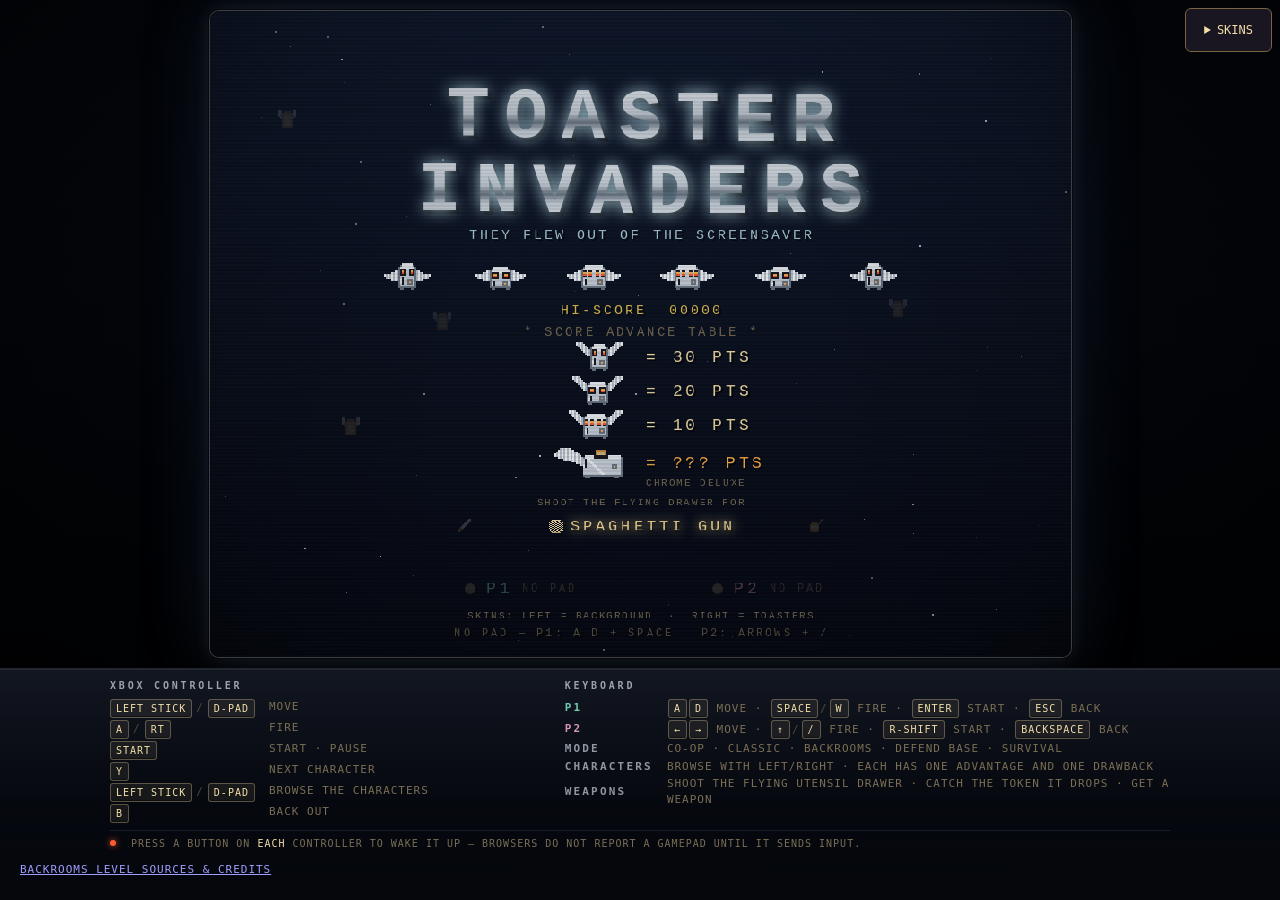
<file: index.html>
<!DOCTYPE html>
<html lang="en">
<head>
  <meta charset="utf-8">

  <!-- SPEC-TOUCH section 5. `viewport-fit=cover` lets the page paint into the
       rounded corners and under the notch — css/style.css then pushes the
       controls back out with env(safe-area-inset-*). `user-scalable=no` +
       `maximum-scale=1` stop a two-thumb game from being read as a pinch-zoom,
       and are also what removes Safari's 300ms tap delay. -->
  <meta name="viewport" content="width=device-width, initial-scale=1, viewport-fit=cover, user-scalable=no, maximum-scale=1">
  <meta name="apple-mobile-web-app-capable" content="yes">
  <meta name="apple-mobile-web-app-status-bar-style" content="black-translucent">
  <meta name="apple-mobile-web-app-title" content="Toaster Invaders">
  <meta name="theme-color" content="#0d0b10">
  <meta name="color-scheme" content="dark">
  <title>Toaster Invaders</title>
  <meta name="description" content="Space Invaders, but the invaders are winged chrome toasters. Pick your breakfast fighter — bread, jam jar, croissant, coffee mug, pepper grinder, honey dipper, cheese wedge, bacon strip or milk carton — each with its own base weapon. Two-player local on Xbox controllers or the keyboard — no downloads, no plugins.">

  <!-- Every path on this page is RELATIVE so the site also works from a GitHub
       Pages project subpath (SPEC-TOUCH section 6). One leading slash would
       break the whole deploy. -->
  <link rel="icon" href="favicon.svg" type="image/svg+xml">
  <link rel="icon" href="apple-touch-icon.png" type="image/png" sizes="180x180">
  <link rel="apple-touch-icon" href="apple-touch-icon.png">

  <link rel="stylesheet" href="css/style.css">
</head>
<body>

  <!-- The cabinet: screen on top, control panel underneath. On a touch device
       js/touch.js appends its control layer here as the last child, and
       js/main.js letterboxes the canvas into the room the columns leave. -->
  <div id="cabinet">

    <!-- Letterbox area. main.js owns the canvas's pixel size; CSS only centres it. -->
    <div id="stage">
      <canvas id="screen" width="960" height="720"></canvas>

      <noscript>
        <div id="noscript">
          <p class="noscript-title">Toaster Invaders needs JavaScript</p>
          <p>The whole game — the art, the sound, the toasters — is generated in your
             browser at run time. Turn JavaScript on for this page and reload to play.</p>
        </div>
      </noscript>
    </div>

    <!-- The help strip is desktop furniture. On touch it collapses behind the
         "?" button so it cannot push the canvas up the page (SPEC-TOUCH §5).
         Checkbox + label rather than script: index.html carries no JavaScript,
         and a CSS-only toggle cannot get out of step with the game loop.
         tabindex="-1" keeps it out of the tab order, so a keyboard player can
         never focus it and have Space toggle help instead of firing.

         It comes FIRST because everything it shows and hides — the "?" itself,
         the tip below, the strip at the bottom — is a following sibling. -->
    <input id="help-toggle" class="help-check" type="checkbox" tabindex="-1">
    <label class="help-btn" for="help-toggle" role="button"
           aria-label="Show or hide the controls help"></label>

    <!-- iOS Safari only, and only while running in a browser tab: the toolbar
         eats a third of a phone in landscape, and Add to Home Screen is the fix.
         Hidden everywhere else by css/style.css — no script decides this. -->
    <p id="a2hs">
      <span class="a2hs-key">Tip</span>
      Tap <em>Share</em> &rarr; <em>Add to Home Screen</em> to play full screen.
    </p>

    <!-- Control panel: the how-to-play strip, styled as part of the cabinet. -->
    <footer id="help">
      <div class="help-cols">

        <section class="help-col">
          <h2 class="help-title">Xbox Controller</h2>
          <ul class="map">
            <li>
              <span class="k"><kbd>Left Stick</kbd><span class="or">/</span><kbd>D-Pad</kbd></span>
              <span class="d">Move</span>
            </li>
            <li>
              <span class="k"><kbd>A</kbd><span class="or">/</span><kbd>RT</kbd></span>
              <span class="d">Fire</span>
            </li>
            <li>
              <span class="k"><kbd>Start</kbd></span>
              <span class="d">Start &middot; Pause</span>
            </li>
            <li>
              <span class="k"><kbd>Y</kbd></span>
              <span class="d">Next character</span>
            </li>
            <li>
              <span class="k"><kbd>Left Stick</kbd><span class="or">/</span><kbd>D-Pad</kbd></span>
              <span class="d">Browse the characters</span>
            </li>
            <li>
              <span class="k"><kbd>B</kbd></span>
              <span class="d">Back out</span>
            </li>
          </ul>
        </section>

        <section class="help-col">
          <h2 class="help-title">Keyboard</h2>
          <ul class="map">
            <li>
              <span class="k tag p1">P1</span>
              <span class="d">
                <kbd>A</kbd><kbd>D</kbd> move &middot;
                <kbd>Space</kbd><span class="or">/</span><kbd>W</kbd> fire &middot;
                <kbd>Enter</kbd> start &middot;
                <kbd>Esc</kbd> back
              </span>
            </li>
            <li>
              <span class="k tag p2">P2</span>
              <span class="d">
                <kbd>&#8592;</kbd><kbd>&#8594;</kbd> move &middot;
                <kbd>&#8593;</kbd><span class="or">/</span><kbd>/</kbd> fire &middot;
                <kbd>R-Shift</kbd> start &middot;
                <kbd>Backspace</kbd> back
              </span>
            </li>
            <li>
              <span class="k tag">Mode</span>
              <span class="d">Co-op &middot; Classic &middot; Backrooms &middot; Defend Base &middot; Survival</span>
            </li>
            <li>
              <span class="k tag">Characters</span>
              <span class="d">Browse with left/right &middot; each has one advantage and one drawback</span>
            </li>
            <li>
              <span class="k tag">Weapons</span>
              <span class="d">Shoot the flying utensil drawer &middot; catch the token it drops &middot; get a weapon</span>
            </li>
          </ul>
        </section>

        <!-- Touch column. display:none until js/touch.js puts its layer up, so
             the desktop cabinet is exactly the two columns it has always been. -->
        <section class="help-col help-col--touch">
          <h2 class="help-title">Touch</h2>
          <ul class="map">
            <li>
              <span class="k tag">Buttons</span>
              <span class="d">One player: arrows left, fire right &middot; two players: a cluster each edge</span>
            </li>
            <li>
              <span class="k tag">Drag</span>
              <span class="d">Slide anywhere on the screen to steer &middot; tap to fire &middot; toggle with the mode button</span>
            </li>
            <li>
              <span class="k tag p2">P2</span>
              <span class="d">Tap <kbd>P2</kbd> on the right column to join &middot; each player then owns one edge</span>
            </li>
            <li>
              <span class="k tag">Pads</span>
              <span class="d">A paired Xbox or PlayStation controller still works &middot; touch does not replace it</span>
            </li>
          </ul>
        </section>

      </div>

      <p class="wake"><span class="wake-dot" aria-hidden="true"></span>
        Press a button on <em>each</em> controller to wake it up &mdash;
        browsers do not report a gamepad until it sends input.</p>

      <!-- iOS only. Web Audio obeys the physical silent switch on iPhone and
           iPad, so a muted game is usually a muted device, not a bug. -->
      <p class="wake ios-note"><span class="wake-dot" aria-hidden="true"></span>
        No sound? iPad and iPhone route this game through the <em>silent switch</em> &mdash;
        flick Ring/Silent on, or turn Silent Mode off in Control Centre.</p>
      <p><a href="credits.html" target="_blank" rel="noopener">Backrooms level sources &amp; credits</a></p>
    </footer>

  </div>

  <script src="js/util.js"></script>
  <script src="js/audio.js"></script>
  <script src="js/input.js"></script>
  <script src="js/touch.js"></script>
  <script src="js/skins.js"></script>
  <script src="js/sprites.js"></script>
  <script src="js/entities.js"></script>
  <script src="js/weapons.js"></script>
  <script src="js/modes.js"></script>
  <script src="js/backrooms.js"></script>
  <script src="js/game.js"></script>
  <script src="js/ui.js"></script>
  <script src="js/main.js"></script>

</body>
</html>
</file>
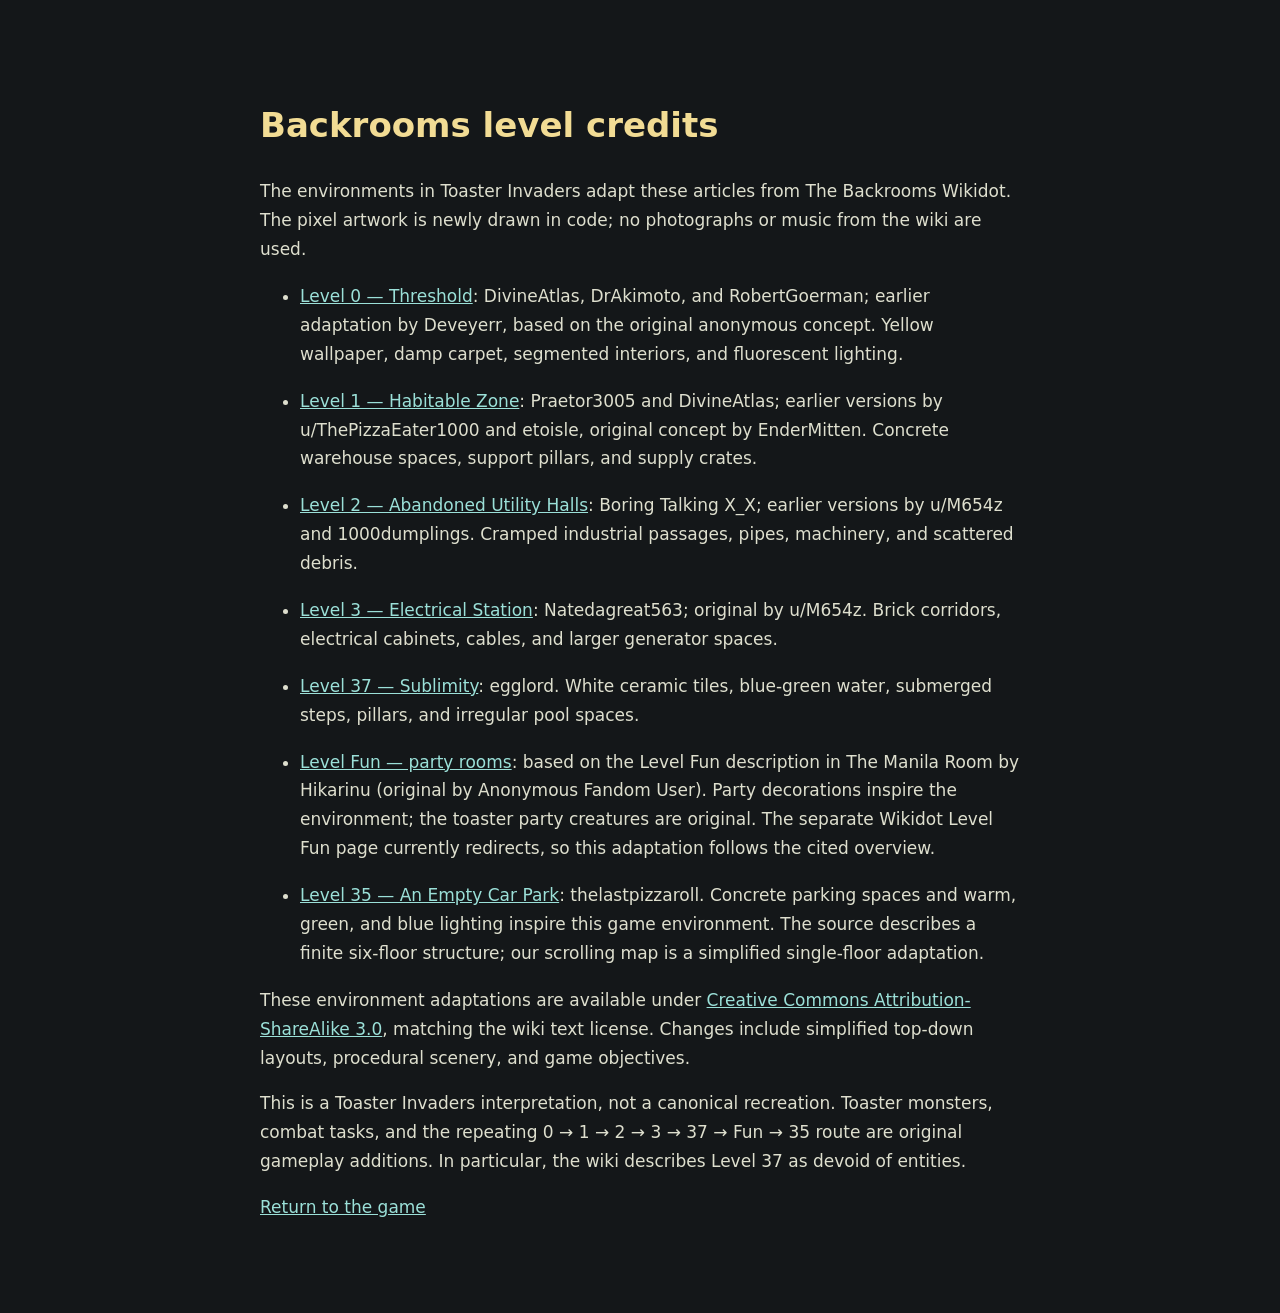
<file: credits.html>
<!doctype html>
<html lang="en"><meta charset="utf-8"><meta name="viewport" content="width=device-width,initial-scale=1">
<title>Backrooms level credits — Toaster Invaders</title>
<style>body{background:#141719;color:#dedfce;font:17px/1.7 system-ui;max-width:760px;margin:50px auto;padding:24px}a{color:#9be0d8}h1{color:#f2dc94}li{margin:18px 0}</style>
<h1>Backrooms level credits</h1>
<p>The environments in Toaster Invaders adapt these articles from The Backrooms Wikidot. The pixel artwork is newly drawn in code; no photographs or music from the wiki are used.</p>
<ul>
<li><a href="https://backrooms-wiki.wikidot.com/level-0">Level 0 — Threshold</a>: DivineAtlas, DrAkimoto, and RobertGoerman; earlier adaptation by Deveyerr, based on the original anonymous concept. Yellow wallpaper, damp carpet, segmented interiors, and fluorescent lighting.</li>
<li><a href="https://backrooms-wiki.wikidot.com/level-1">Level 1 — Habitable Zone</a>: Praetor3005 and DivineAtlas; earlier versions by u/ThePizzaEater1000 and etoisle, original concept by EnderMitten. Concrete warehouse spaces, support pillars, and supply crates.</li>
<li><a href="https://backrooms-wiki.wikidot.com/level-2">Level 2 — Abandoned Utility Halls</a>: Boring Talking X_X; earlier versions by u/M654z and 1000dumplings. Cramped industrial passages, pipes, machinery, and scattered debris.</li>
<li><a href="https://backrooms-wiki.wikidot.com/level-3">Level 3 — Electrical Station</a>: Natedagreat563; original by u/M654z. Brick corridors, electrical cabinets, cables, and larger generator spaces.</li>
<li><a href="https://backrooms-wiki.wikidot.com/level-37">Level 37 — Sublimity</a>: egglord. White ceramic tiles, blue-green water, submerged steps, pillars, and irregular pool spaces.</li>
<li><a href="https://backrooms-wiki.wikidot.com/manila-room">Level Fun — party rooms</a>: based on the Level Fun description in The Manila Room by Hikarinu (original by Anonymous Fandom User). Party decorations inspire the environment; the toaster party creatures are original. The separate Wikidot Level Fun page currently redirects, so this adaptation follows the cited overview.</li>
<li><a href="https://backrooms-wiki.wikidot.com/level-35">Level 35 — An Empty Car Park</a>: thelastpizzaroll. Concrete parking spaces and warm, green, and blue lighting inspire this game environment. The source describes a finite six-floor structure; our scrolling map is a simplified single-floor adaptation.</li>
</ul>
<p>These environment adaptations are available under <a href="https://creativecommons.org/licenses/by-sa/3.0/">Creative Commons Attribution-ShareAlike 3.0</a>, matching the wiki text license. Changes include simplified top-down layouts, procedural scenery, and game objectives.</p>
<p>This is a Toaster Invaders interpretation, not a canonical recreation. Toaster monsters, combat tasks, and the repeating 0 → 1 → 2 → 3 → 37 → Fun → 35 route are original gameplay additions. In particular, the wiki describes Level 37 as devoid of entities.</p>
<p><a href="index.html">Return to the game</a></p></html>
</file>
<file: css/style.css>
/* ===========================================================================
 * TOASTER INVADERS — css/style.css
 *
 * The cabinet the game sits in. Everything inside the canvas is drawn by
 * JavaScript; this file only supplies the night sky behind it, the letterbox,
 * the screen bezel, and the control-panel help strip underneath.
 *
 * IMPORTANT: js/main.js sets canvas.style.width / canvas.style.height every
 * resize to letterbox the 960x720 logical screen. Nothing here may set a
 * width or height on #screen — only max-width, so a very narrow window cannot
 * push the page sideways.
 *
 * No @import, no external fonts, no CDN. Colours mirror T.C.PAL in js/util.js.
 * ========================================================================= */

/* ---------------------------------------------------------------------------
 * Palette echo — kept in sync with T.C.PAL so the cabinet and the game agree.
 * ------------------------------------------------------------------------ */
:root {
  --sky:        #101a2e;   /* PAL.sky        night-sky blue, gradient top    */
  --sky-mid:    #0a1120;   /* interpolated midpoint, keeps the fade smooth   */
  --sky-deep:   #05070d;   /* page floor, a touch darker than PAL.skyDeep    */
  --chrome:     #c9d2dc;   /* PAL.chrome     bezel                           */
  --ui:         #f3dfa8;   /* PAL.ui         key names, headings             */
  --ui-dim:     #7b6f55;   /* PAL.uiDim      body copy on the help strip     */
  --p1:         #7ee0c0;   /* PAL.p1                                         */
  --p2:         #f0a3c8;   /* PAL.p2                                         */
  --coil:       #ff5b2e;   /* PAL.coil       the "awake" indicator dot       */

  --mono: ui-monospace, SFMono-Regular, "SF Mono", Menlo, Consolas,
          "DejaVu Sans Mono", "Liberation Mono", monospace;

  --bezel-radius: 10px;

  /* -------------------------------------------------------------------------
   * TOUCH METRICS (SPEC-TOUCH section 2). Declared here so every number that
   * tunes the thumb pad is in one place, mirroring T.C.TOUCH_* in js/util.js:
   *   TOUCH_MIN_TARGET 56   TOUCH_FIRE_SIZE 88
   *   TOUCH_COL_MIN 96      TOUCH_COL_MAX 190     TOUCH_COL_VW 15
   * None of it is reachable on a machine that never sees a touch — every rule
   * below is scoped to the layer js/touch.js only shows on a touch device.
   * ---------------------------------------------------------------------- */
  --ti-target: 56px;      /* smallest interactive target, any control      */
  --ti-fire:   88px;      /* FIRE is bigger: pressed most, under pressure  */
  --ti-meta:   56px;      /* START / BACK / mode strip                     */
  --ti-gap:    10px;      /* between the big controls                      */
  --ti-mgap:    8px;      /* between the small ones                        */
  --ti-cpad:    8px;      /* column inner padding                          */

  /* The reserved column, exactly the spec's clamp. The floor under it is the
     width two 56px targets and their gap physically need: on an iPad the clamp
     always wins (15vw of 1024 is 154px), and it only bites on a phone held
     landscape, where honouring the clamp literally would mean 38px arrows.
     js/main.js reserves the MEASURED column width, so widening the floor moves
     the canvas over — the controls can never end up on the play field. */
  --ti-col-floor: calc(2 * var(--ti-target) + var(--ti-gap) + 2 * var(--ti-cpad));
  --ti-col-w: max(clamp(96px, 15vw, 190px), var(--ti-col-floor));

  /* Nothing may sit under the home indicator or a rounded corner. The insets
     are added to the column WIDTH rather than only to its padding, so the room
     main.js reserves already contains them. */
  --ti-safe-t: env(safe-area-inset-top, 0px);
  --ti-safe-r: env(safe-area-inset-right, 0px);
  --ti-safe-b: env(safe-area-inset-bottom, 0px);
  --ti-safe-l: env(safe-area-inset-left, 0px);
  --ti-col-l: calc(var(--ti-col-w) + var(--ti-safe-l));
  --ti-col-r: calc(var(--ti-col-w) + var(--ti-safe-r));

  /* The height the control columns actually get: they are stretched top-to-
     bottom over #cabinet, which is 100% of a body sized in dvh. Upgraded to
     100dvh by the @supports block under this rule. */
  --ti-vh: 100vh;

  /* The two control heights, named here rather than inline on the buttons,
     because the lift budget below has to add up the SAME numbers the buttons
     actually render at. Values unchanged — these are the clamps that were
     written on .ti-touch__btn--fire and .ti-touch__dpad .ti-touch__btn. */
  --ti-fire-h: clamp(var(--ti-fire), 17vh, 124px);
  --ti-dpad-h: clamp(var(--ti-target), 11vh, 84px);

  /* -------------------------------------------------------------------------
   * LIFTING THE CLUSTER OFF THE CORNER  (SPEC-TOUCHUI section 7)
   *
   * Reported from real iPad play: the on-screen buttons sit slightly too low.
   * The reference is the iOS version of Minecraft, whose controls are INSET
   * FROM THE CORNER rather than flush into it — the cluster floats a clear
   * margin above the bottom of the screen and a similar margin in from the
   * side, so a thumb rests on it without curling into the very corner of the
   * device or riding the home indicator.
   *
   * THE NUMBERS ARE NOT WRITTEN HERE. They are T.C.TOUCH_COL_LIFT_PCT /
   * _MIN / _MAX and T.C.TOUCH_COL_INSET_PCT in js/util.js, and js/touch.js
   * hands them down as custom properties — on document.documentElement or on
   * the layer root, either works (see THE LIFT, RESOLVED A SECOND TIME ON THE
   * LAYER ROOT). CSS cannot read T.C, and a second copy of a tunable in a
   * stylesheet is a number that goes stale silently, so this file consumes
   * them and owns none of them:
   *
   *   --ti-lift-pct    T.C.TOUCH_COL_LIFT_PCT    unitless fraction of height
   *   --ti-inset-pct   T.C.TOUCH_COL_INSET_PCT   unitless fraction of width
   *   --ti-lift-min    T.C.TOUCH_COL_LIFT_MIN    px length, the clamp floor
   *   --ti-lift-max    T.C.TOUCH_COL_LIFT_MAX    px length, the clamp ceiling
   *   --ti-lift        optional px length — a measured override that can only
   *   --ti-inset       ever SHRINK the lift (see the min() below)
   *
   * Every one of them has a fallback of 0 here, so a page where js/touch.js
   * has not set them (it has not run, or it is an older copy) lays out exactly
   * as it did before this block existed: bottom-anchored on the safe-area
   * inset alone. There is no half-configured state — if any of the fraction,
   * the floor or the ceiling is missing the request resolves to 0px.
   *
   * The lift is ON TOP OF env(safe-area-inset-bottom), never instead of it:
   * the inset is the thing keeping a control off the home indicator, and
   * spending it as the lift would put a control straight back on one.
   * ---------------------------------------------------------------------- */

  /* What the constants ASK for, recomputed live by the engine on every resize
     and rotation, so it cannot go stale between one JS layout pass and the
     next. `--ti-vh` is 100dvh wherever that exists (see below): Safari's
     sliding toolbar makes 100vh taller than what you can actually see, and a
     lift measured against a viewport the player cannot see is not a lift. */
  --ti-lift-req: clamp(var(--ti-lift-min, 0px),
                       var(--ti-lift-pct, 0) * var(--ti-vh),
                       var(--ti-lift-max, 0px));

  /* The horizontal twin, spent out of the WIDTH because that is the axis it
     insets along, and clamped with the same floor and ceiling. */
  --ti-inset-req: clamp(var(--ti-lift-min, 0px),
                        var(--ti-inset-pct, 0) * 100vw,
                        var(--ti-lift-max, 0px));

  /* WHAT THE COLUMN CAN ACTUALLY SPARE — the half of section 7 that says a
     lift may NEVER push a control off-screen, expressed so the stylesheet
     degrades on its own instead of trusting a fixed value to fit.
     --ti-col-need is the height the TALLEST arrangement of a column needs:
     the P1/P2 tag, the small strip at its worst (three rows: START + BACK,
     then MODE, then CO-OP/CLASSIC on the select screen), the cluster, the
     three gaps between them, and the column's own padding and safe insets.

     Deliberately ONE constant budget rather than a per-screen one: the strip
     grows and shrinks as the game moves between the title, the select screen
     and a wave, and a lift that tracked it would slide the cluster under the
     player's thumb every time they started a game. The worst case is the only
     case that keeps the cluster still. */
  --ti-meta-rows: 3;      /* START+BACK | MODE | CO-OP — see js/touch.js       */
  --ti-tag-h: 16px;       /* the duo "P1"/"P2" line; an over-estimate on       */
                          /* purpose — erring high only shrinks the lift early */

  --ti-col-need: calc(var(--ti-cpad) + var(--ti-safe-t)
                    + var(--ti-tag-h) + var(--ti-gap)
                    + var(--ti-meta-rows) * var(--ti-meta)
                    + (var(--ti-meta-rows) - 1) * var(--ti-mgap)
                    + var(--ti-gap)
                    + var(--ti-fire-h) + var(--ti-gap) + var(--ti-dpad-h)
                    + var(--ti-cpad) + var(--ti-safe-b));

  --ti-col-room: max(0px, var(--ti-vh) - var(--ti-col-need));

  /* Sideways there is a closed form. --ti-col-w is already
     max(clamp(96px, 15vw, 190px), --ti-col-floor), and --ti-col-floor is
     exactly the width two 56px arrows, their gap and the column padding
     physically need — so whatever the column holds ABOVE that floor is the
     entire allowance an inset may spend, and it is never negative. */
  --ti-row-room: max(0px, var(--ti-col-w) - var(--ti-col-floor));

  /* The resolved values. min() is the shrink path: as the room runs out the
     lift follows it down THROUGH --ti-lift-min and to zero, continuously,
     rather than falling off a cliff — section 7's "shrink toward the minimum,
     and to zero if it comes to that, before any control is clipped".

     THE REQUEST IS IN THE min() AS WELL AS THE OVERRIDE, and that is the whole
     point of the override. js/touch.js documents --ti-lift as a ONE-WAY
     RATCHET ("the stylesheet still takes min() of the override and its own
     fit, so this can only ever SHRINK the lift", and liftMetrics() reports it
     as "the CEILING on what is applied"). It computes the number it publishes
     from window.innerHeight, which in Safari INCLUDES the strip behind the
     sliding toolbar and is therefore taller than the 100dvh this file resolves
     --ti-lift-req against. Without --ti-lift-req in the min(), a shrink pass
     triggered by a HORIZONTAL overflow republishes its unchanged VERTICAL
     figure — which is bigger than the fit it replaces — and the cluster jumps
     UP on the very pass that was supposed to lower it. Measured in Chrome
     before this line existed: request 58.38px, override 61.6px, applied
     61.6px. Taking the smaller of {override, request, room} is the ratchet the
     other file promises: an override below the request still applies in full,
     and one above it is simply ignored. */
  --ti-lift-fit:  min(var(--ti-lift,  var(--ti-lift-req)),
                      var(--ti-lift-req),  var(--ti-col-room));
  --ti-inset-fit: min(var(--ti-inset, var(--ti-inset-req)),
                      var(--ti-inset-req), var(--ti-row-room));
}

/* 100dvh where it exists, 100vh everywhere else. Written as an @supports test
   rather than as two --ti-vh declarations because a custom property stores an
   unparsed token stream: an engine with no `dvh` would happily KEEP the second
   declaration and only fail later, when the value is substituted — and a
   failure there takes the whole padding declaration down to its initial value,
   which would drop the column's safe-area inset with it. */
@supports (height: 100dvh) {
  :root {
    --ti-vh: 100dvh;
  }
}

/* ---------------------------------------------------------------------------
 * MAKING THE RESOLVED LIFT READABLE FROM JavaScript
 *
 * An UNREGISTERED custom property computes to a token stream, not to a value:
 * `getComputedStyle(el).getPropertyValue('--ti-lift-fit')` on the block above
 * hands back the literal text `min(clamp(24px, 0.07 * 100dvh, 72px), ...)`,
 * never `56.7px`. That is measured, not assumed — and it is a trap, because
 * js/touch.js publishes T.Touch.liftMetrics() (SPEC-TOUCHUI §7) and a harness
 * has to assert the applied lift at every supported size. Parsing that string,
 * or worse `parseFloat`-ing it into 24, is a silent wrong answer.
 *
 * Registering the five DERIVED lengths as `<length>` makes the engine compute
 * them: the same declarations now report as absolute px, so liftMetrics() and
 * any assertion can just read them. Layout is unaffected — a resolved length
 * substitutes into the paddings below exactly as the token stream did (this
 * was verified by measuring every control at every supported size before and
 * after registering). An engine too old for @property ignores the rules and
 * keeps today's behaviour, so nothing here is load-bearing.
 *
 * ONLY THE OUTPUTS ARE REGISTERED, AND THAT IS DELIBERATE. The four INPUTS
 * js/touch.js publishes (--ti-lift-pct, --ti-inset-pct, --ti-lift-min,
 * --ti-lift-max) and the two optional overrides (--ti-lift, --ti-inset) MUST
 * stay unregistered: the whole degrade-to-zero contract is built on var()
 * fallbacks, and a registered property is never "unset" — it always carries
 * its initial-value. Registering --ti-lift would make
 * `var(--ti-lift, var(--ti-lift-req))` resolve to the 0px initial value and
 * silently pin the lift at zero on every device. Do not add them here.
 * ------------------------------------------------------------------------ */
@property --ti-lift-fit {
  syntax: "<length>";
  inherits: true;
  initial-value: 0px;
}

@property --ti-inset-fit {
  syntax: "<length>";
  inherits: true;
  initial-value: 0px;
}

@property --ti-col-need {
  syntax: "<length>";
  inherits: true;
  initial-value: 0px;
}

@property --ti-col-room {
  syntax: "<length>";
  inherits: true;
  initial-value: 0px;
}

@property --ti-row-room {
  syntax: "<length>";
  inherits: true;
  initial-value: 0px;
}

*,
*::before,
*::after {
  box-sizing: border-box;
}

/* ---------------------------------------------------------------------------
 * Page — After Dark night sky, no margin, no scrollbars in either axis.
 * ------------------------------------------------------------------------ */
html,
body {
  /* 100% of the initial containing block IS 100vh on a desktop browser, so the
     first line is the historical value unchanged. The second is for Safari,
     where the sliding toolbar makes 100vh taller than what you can actually
     see: `dvh` tracks the visible viewport, so the control columns stay above
     the toolbar instead of hiding behind it. Engines without `dvh` drop the
     declaration and keep the fallback. (For these two elements 100% and 100vh
     are the same number — html resolves against the initial containing block —
     so the 100vh line documents the intent without changing a desktop pixel.) */
  height: 100%;
  height: 100vh;
  height: 100dvh;
  margin: 0;
  padding: 0;
  overflow: hidden;
  overscroll-behavior: none;
}

body {
  background-color: var(--sky-deep);
  /* A soft glow overhead fading to almost-black at the floor: one radial pass
     for the "moonlight" and one linear pass for the overall night gradient. */
  background-image:
    radial-gradient(ellipse 130% 70% at 50% -10%,
                    rgba(16, 26, 46, 0.95) 0%,
                    rgba(16, 26, 46, 0.35) 45%,
                    rgba(5, 7, 13, 0) 78%),
    linear-gradient(180deg,
                    var(--sky) 0%,
                    var(--sky-mid) 46%,
                    var(--sky-deep) 100%);
  background-repeat: no-repeat;
  background-attachment: fixed;

  color: var(--ui-dim);
  font-family: var(--mono);
  -webkit-text-size-adjust: 100%;
  -webkit-font-smoothing: antialiased;
}

/* The cabinet stacks: screen fills what is left, control panel sits beneath. */
#cabinet {
  display: flex;
  flex-direction: column;
  height: 100%;
  width: 100%;

  /* THE GAME ROOT (SPEC-TOUCH section 5). js/touch.js appends its control layer
     here as the last child and js/main.js tests gestures against this element,
     so the containing block for the overlay has to be the cabinet itself.
     `position: relative` changes nothing on a desktop — nothing inside the
     cabinet was positioned against the viewport — and `touch-action: none` is
     inert for a mouse. On an iPad it is what stops a thumb that slides off a
     button from rubber-banding the page, and what kills the double-tap zoom. */
  position: relative;
  touch-action: none;
  -webkit-tap-highlight-color: transparent;
}

/* ---------------------------------------------------------------------------
 * Stage — centres the canvas on both axes and letterboxes it on black.
 * A vignette rather than flat #000 so the night sky still glows behind the
 * screen at the very edges of the window.
 * ------------------------------------------------------------------------ */
#stage {
  position: relative;
  flex: 1 1 auto;
  min-height: 0;          /* lets the flex child actually shrink */
  display: flex;
  align-items: center;
  justify-content: center;
  overflow: hidden;
  padding: 10px;
  background:
    radial-gradient(ellipse 85% 85% at 50% 46%,
                    rgba(0, 0, 0, 0.45) 0%,
                    rgba(0, 0, 0, 0.80) 55%,
                    rgba(0, 0, 0, 0.94) 100%);
}

/* ---------------------------------------------------------------------------
 * The screen itself. Sized in JS — only max-width is ours.
 * ------------------------------------------------------------------------ */
#screen {
  display: block;
  box-sizing: content-box;   /* JS-set width/height must be exact drawing px */

  /* js/main.js owns the real size: every resize it collapses this box, measures
     #stage, and writes style.width / style.height back. max-width is only a
     guard for the case where that never runs — JavaScript off, or a boot crash
     before layout() — so an unsized 960px canvas cannot push the page sideways.
     There is deliberately NO max-height to match it: a percentage max-height
     resolved against a flex-sized parent is a no-op (verified in Chrome), and
     in an engine where it did bind it would clamp one axis only and squash the
     picture off 4:3, which is exactly what SPEC section 2 forbids. */
  max-width: 100%;

  background: #000;
  border: 1px solid rgba(201, 210, 220, 0.30);
  border-radius: var(--bezel-radius);

  /* Chrome-coloured rim, a warm bounce from the toasters, and a wide cool
     halo so the screen reads as lit rather than pasted on. */
  box-shadow:
    0 0 0 1px rgba(5, 7, 13, 0.9),
    0 0 18px rgba(201, 210, 220, 0.10),
    0 0 70px rgba(64, 110, 170, 0.20),
    0 14px 60px rgba(0, 0, 0, 0.75);

  /* Crisp pixels at every zoom level, across engines. Order matters: the last
     value an engine understands is the one that wins, and SPEC section 2 asks
     for `pixelated` — the only value defined as nearest-neighbour. The legacy
     spellings above it are fallbacks for engines that lack it (in Blink
     `crisp-edges` is an alias of -webkit-optimize-contrast, which is a SMOOTHING
     filter, so leaving it last would quietly blur the whole pixel grid). */
  image-rendering: -webkit-optimize-contrast;
  image-rendering: -moz-crisp-edges;
  image-rendering: crisp-edges;
  image-rendering: pixelated;

  /* Stop the browser treating the play area like a document. */
  touch-action: none;
  -webkit-user-select: none;
  user-select: none;
  -webkit-tap-highlight-color: transparent;
}

/* ---------------------------------------------------------------------------
 * No-JavaScript panel — sits in the middle of the dark stage.
 * ------------------------------------------------------------------------ */
#noscript {
  position: absolute;
  top: 50%;
  left: 50%;
  transform: translate(-50%, -50%);
  max-width: 34em;
  padding: 20px 24px;
  border: 1px solid rgba(201, 210, 220, 0.28);
  border-radius: var(--bezel-radius);
  background: rgba(5, 7, 13, 0.92);
  color: var(--ui-dim);
  font-size: 13px;
  line-height: 1.6;
  text-align: center;
}

#noscript .noscript-title {
  margin: 0 0 10px;
  color: var(--ui);
  font-size: 14px;
  letter-spacing: 0.16em;
  text-transform: uppercase;
}

#noscript p {
  margin: 0;
}

/* ---------------------------------------------------------------------------
 * Control panel — the how-to-play strip. Reads as brushed metal under the
 * screen, not as a paragraph of web copy.
 * ------------------------------------------------------------------------ */
#help {
  flex: 0 0 auto;

  /* The screen outranks the control panel. #help does not shrink, so on a short
     or narrow window an unbounded strip would eat the whole cabinet and leave
     #stage at ~0px, where main.js falls back to the window size and the canvas
     is clipped away entirely by the stage's overflow:hidden. Capping it hands
     that height back to the screen; the strip is help text and can be cut. */
  max-height: 45vh;
  overflow: hidden;

  padding: 10px 20px 11px;
  border-top: 1px solid rgba(201, 210, 220, 0.14);
  background:
    linear-gradient(180deg,
                    rgba(201, 210, 220, 0.055) 0%,
                    rgba(5, 7, 13, 0.55) 60%,
                    rgba(5, 7, 13, 0.85) 100%);
  box-shadow: inset 0 1px 0 rgba(238, 243, 248, 0.08);
  font-size: 11px;
  line-height: 1.45;
  letter-spacing: 0.09em;
  text-transform: uppercase;
  -webkit-user-select: none;
  user-select: none;
}

/* The keyboard column carries longer rows, so it gets the wider share. */
.help-cols {
  display: grid;
  grid-template-columns: minmax(0, 0.82fr) minmax(0, 1.18fr);
  gap: 6px 34px;
  max-width: 1060px;
  margin: 0 auto;
}

.help-col {
  min-width: 0;
}

.help-title {
  margin: 0 0 5px;
  color: var(--chrome);
  font-size: 10px;
  font-weight: 700;
  letter-spacing: 0.28em;
  opacity: 0.75;
}

/* Two aligned columns per section: the keys, then what they do. `display:
   contents` on the <li> lets every row share one grid so the gutters line up. */
.map {
  display: grid;
  grid-template-columns: max-content minmax(0, 1fr);
  gap: 2px 14px;
  margin: 0;
  padding: 0;
  list-style: none;
}

.map li {
  display: contents;
}

.map .k {
  display: flex;
  align-items: center;
  flex-wrap: wrap;
  gap: 3px;
  white-space: nowrap;
}

.map .d {
  color: var(--ui-dim);
  min-width: 0;
}

/* Key caps -------------------------------------------------------------- */
kbd {
  display: inline-block;
  padding: 1px 5px;
  border: 1px solid rgba(243, 223, 168, 0.30);
  border-radius: 3px;
  background: rgba(243, 223, 168, 0.07);
  box-shadow: inset 0 -1px 0 rgba(0, 0, 0, 0.45);
  color: var(--ui);
  font-family: inherit;
  font-size: 10px;
  letter-spacing: 0.10em;
  line-height: 1.5;
  white-space: nowrap;
}

.map .d kbd {
  margin: 0 1px;
}

.or {
  color: var(--ui-dim);
  opacity: 0.6;
  padding: 0 1px;
}

/* Player tags in the keyboard column ------------------------------------ */
.tag {
  color: var(--chrome);
  font-weight: 700;
  letter-spacing: 0.20em;
  opacity: 0.7;
}

.tag.p1 {
  color: var(--p1);
  opacity: 0.9;
}

.tag.p2 {
  color: var(--p2);
  opacity: 0.9;
}

/* Wake-up line ----------------------------------------------------------- */
.wake {
  max-width: 1060px;
  margin: 7px auto 0;
  padding-top: 6px;
  border-top: 1px solid rgba(201, 210, 220, 0.10);
  color: var(--ui-dim);
  font-size: 10px;
  letter-spacing: 0.10em;
}

.wake em {
  color: var(--ui);
  font-style: normal;
}

.wake-dot {
  display: inline-block;
  width: 6px;
  height: 6px;
  margin-right: 8px;
  border-radius: 50%;
  background: var(--coil);
  box-shadow: 0 0 6px rgba(255, 91, 46, 0.85);
  vertical-align: 1px;
  animation: coil-pulse 2.6s ease-in-out infinite;
}

@keyframes coil-pulse {
  0%, 100% { opacity: 0.30; }
  50%      { opacity: 1; }
}

/* ---------------------------------------------------------------------------
 * Narrow windows — the help columns stack, the strip gets tighter.
 * ------------------------------------------------------------------------ */
@media (max-width: 760px) {
  .help-cols {
    grid-template-columns: minmax(0, 1fr);
    gap: 10px;
  }

  #help {
    padding: 10px 14px 12px;
  }

  .map {
    gap: 3px 10px;
  }
}

/* Very short windows: give the screen back every pixel the strip can spare. */
@media (max-height: 560px) {
  #help {
    padding: 8px 14px 9px;
    line-height: 1.4;
  }

  .wake {
    margin-top: 6px;
    padding-top: 6px;
  }
}

/* Shorter still and the strip costs more than it is worth: a 173px panel in a
   440px window leaves the game a postage stamp. Drop it and let the screen have
   the whole cabinet — the in-canvas UI still shows the controller hints. */
@media (max-height: 480px) {
  #help {
    display: none;
  }
}

/* ===========================================================================
 * TOUCH  (SPEC-TOUCH sections 2 and 5)
 *
 * READ THIS FIRST — THE ONE RULE THIS SECTION EXISTS TO KEEP
 * Touch is an ADDITIONAL input source, never a replacement. Every selector
 * below is scoped either to `#touch-controls`, which js/touch.js only puts on
 * the page when it has actually detected touch, or to
 * `#cabinet:has(#touch-controls.is-visible)`, which matches nothing until that
 * happens. A desktop with no touch therefore computes byte-for-byte the same
 * layout it did before this section existed, and the keyboard and gamepad are
 * untouched. Nothing here reacts to screen SIZE — a small desktop window keeps
 * its keyboard and never grows a thumb pad.
 *
 * WHO OWNS WHAT
 * js/touch.js owns the elements, the class names and the data-attributes; this
 * file owns every pixel of how they look. The markup is fixed (see the DOM
 * contract at the top of js/touch.js):
 *
 *   #touch-controls.ti-touch[data-layout][data-mode][data-orientation]
 *     .ti-touch__col--left  (data-column="0")   .ti-touch__col--right ("1")
 *       .ti-touch__cluster > .ti-touch__btn--fire + .ti-touch__dpad
 *       .ti-touch__meta    > --start + --back + (--join | --mode)
 *     .ti-touch__tapstart   .ti-touch__rotate
 *
 * WHY THE COLUMNS ARE AN OVERLAY AND NOT FLOW
 * The layer is a child of #cabinet, positioned over it, so it does NOT shrink
 * #stage. Keeping the controls off the play field is js/main.js's job: it
 * subtracts T.Touch.columnWidth() twice before letterboxing, and columnWidth()
 * measures the real .ti-touch__col box these rules produce. So the reserved
 * width is whatever this file lays out — which is why the column carries its
 * safe-area inset in its WIDTH, and why nothing here may add horizontal
 * padding to #stage: that would reserve the room a second time and shrink the
 * picture to a postage stamp.
 * ======================================================================== */

/* js/touch.js hides whatever the current layout, mode or screen does not use
   with the `hidden` attribute, and releases those controls by id rather than
   by geometry. This rule is `!important` so that no styling below can ever
   resurrect a control a thumb could then press — a button that is visible but
   not tracked is exactly how a direction gets stuck on. */
#touch-controls[hidden],
#touch-controls [hidden] {
  display: none !important;
}

/* The layer itself. `pointer-events: none` in the middle on purpose: the
   canvas has to keep receiving pointerdown, because DRAG mode steers from a
   finger on the play field. The columns switch it back on. */
.ti-touch {
  display: none;
}

.ti-touch.is-visible {
  display: block;
}

#touch-controls {
  position: absolute;
  top: 0;
  right: 0;
  bottom: 0;
  left: 0;
  z-index: 40;

  pointer-events: none;
  touch-action: none;
  -webkit-user-select: none;
  user-select: none;
  -webkit-touch-callout: none;
  -webkit-tap-highlight-color: transparent;

  font-family: var(--mono);
  text-transform: uppercase;
}

/* Once thumbs are driving, nothing on the page is text to be selected: a long
   press that pops a selection handle or a callout menu mid-wave is a lost life.
   Scoped to touch so a desktop player can still select the help strip. */
#cabinet:has(#touch-controls.is-visible) {
  -webkit-user-select: none;
  user-select: none;
  -webkit-touch-callout: none;
}

/* The canvas is centred between the columns by main.js, but the top and bottom
   insets are still ours: on a notched phone held landscape the home indicator
   would otherwise sit over the floor line. Vertical only — see the header. */
#cabinet:has(#touch-controls.is-visible) #stage {
  padding-top: calc(10px + var(--ti-safe-t));
  padding-bottom: calc(10px + var(--ti-safe-b));
}

/* ---------------------------------------------------------------------------
 * THE LIFT, RESOLVED A SECOND TIME ON THE LAYER ROOT
 *
 * The :root block at the top of this file already resolves --ti-lift-fit and
 * --ti-inset-fit, which is the right answer when js/touch.js publishes its
 * properties on document.documentElement.
 *
 * But a custom property is substituted on the element that DECLARES it, not
 * on the element that inherits the result. js/touch.js's DOM contract calls
 * #touch-controls "the layer root", and if it sets --ti-lift there instead,
 * the :root declaration cannot see it: the columns would inherit a
 * --ti-lift-fit that was computed without it, the lift would silently stay at
 * 0, and nothing would appear in the console to say why.
 *
 * So the same four declarations are repeated here, verbatim, on the layer
 * root. Whichever element js/touch.js writes to, the value is in scope by the
 * time .ti-touch__col reads --ti-lift-fit:
 *
 *   set on :root      — inherited into .ti-touch, recomputed to the same px
 *   set on .ti-touch  — only this copy can see it, and this is the copy the
 *                       columns inherit from
 *
 * Repeating them costs one extra substitution on one element per resize and
 * removes a whole class of silent integration failure. Nothing but custom
 * properties may go in this rule: .ti-touch is `display: none` until the
 * layer is shown, and a custom property paints nothing on its own, so this
 * cannot change what a desktop renders.
 * ------------------------------------------------------------------------ */
.ti-touch {
  --ti-lift-req: clamp(var(--ti-lift-min, 0px),
                       var(--ti-lift-pct, 0) * var(--ti-vh),
                       var(--ti-lift-max, 0px));
  --ti-inset-req: clamp(var(--ti-lift-min, 0px),
                        var(--ti-inset-pct, 0) * 100vw,
                        var(--ti-lift-max, 0px));

  --ti-lift-fit:  min(var(--ti-lift,  var(--ti-lift-req)),
                      var(--ti-lift-req),  var(--ti-col-room));
  --ti-inset-fit: min(var(--ti-inset, var(--ti-inset-req)),
                      var(--ti-inset-req), var(--ti-row-room));
}

/* ---------------------------------------------------------------------------
 * The reserved columns. Full height, content bottom-anchored where the thumbs
 * already are, and the whole column is a pointer target — a thumb that lands
 * between two buttons and slides onto one must be tracked from the moment it
 * touches down, which js/touch.js can only do if the event reaches the layer.
 * ------------------------------------------------------------------------ */
.ti-touch__col {
  position: absolute;
  top: 0;
  bottom: 0;

  display: flex;
  flex-direction: column;
  justify-content: flex-end;   /* bottom-anchored: SPEC-TOUCH section 2 */
  align-items: center;
  gap: var(--ti-gap);

  /* SPEC-TOUCHUI section 7 lives in these two paddings and nowhere else.
     --ti-lift-fit is ADDED to the safe-area inset, so the cluster floats clear
     of the bottom edge the way Minecraft's does while the inset still keeps it
     off the home indicator. It is padding INSIDE a box whose width and edges
     have not moved, so T.Touch.columnWidth() measures the same column it
     always did and js/main.js letterboxes the canvas to the same size in the
     same place — this is a change within the column, nothing else. */
  padding: calc(var(--ti-cpad) + var(--ti-safe-t)) var(--ti-cpad)
           calc(var(--ti-cpad) + var(--ti-safe-b) + var(--ti-lift-fit));

  pointer-events: auto;
}

/* The matching inset from the OUTER screen edge — the bezel side only. The
   inner edge keeps its plain --ti-cpad, because that side faces the play field
   and is already a column's width away from anything a thumb curls into. */
.ti-touch__col--left {
  left: 0;
  width: var(--ti-col-l);
  padding-left: calc(var(--ti-cpad) + var(--ti-safe-l) + var(--ti-inset-fit));
  --ti-accent: var(--p1);
}

.ti-touch__col--right {
  right: 0;
  width: var(--ti-col-r);
  padding-right: calc(var(--ti-cpad) + var(--ti-safe-r) + var(--ti-inset-fit));
  --ti-accent: var(--p2);
}

/* SOLO hands BOTH columns to player one (arrows left, FIRE right), so the
   right column must not wear player two's colour and imply otherwise. */
.ti-touch[data-layout="solo"] .ti-touch__col--right {
  --ti-accent: var(--p1);
}

/* Whose edge is this? Only worth saying once two players are on the device. */
.ti-touch__col::before {
  content: "";
  display: none;
  order: -2;               /* above the small strip, at the top of the stack */
}

.ti-touch[data-layout="duo"] .ti-touch__col::before {
  content: "P1";
  display: block;
  color: var(--ti-accent);
  font-size: 10px;
  font-weight: 700;
  letter-spacing: 0.34em;
  opacity: 0.85;
}

.ti-touch[data-layout="duo"] .ti-touch__col--right::before {
  content: "P2";
}

/* FIRE and the arrows sit at the very bottom under the thumb; START and BACK
   are pushed up out of the way, because a mis-pressed pause mid-wave is worse
   than a slightly longer reach for a button you press twice a game. */
.ti-touch__cluster {
  display: flex;
  flex-direction: column;
  align-items: center;
  gap: var(--ti-gap);
  width: 100%;
}

.ti-touch__meta {
  order: -1;
  display: flex;
  flex-wrap: wrap;
  justify-content: center;
  gap: var(--ti-mgap);
  width: 100%;
}

.ti-touch__dpad {
  display: flex;
  gap: var(--ti-gap);
  width: 100%;
}

/* js/touch.js hides CONTROLS, not the boxes that hold them, so a wrapper whose
   buttons are all `hidden` is still a zero-height flex item — and still earns
   its gap, which floats FIRE 10px off the bottom of the column. These are the
   two arrangements where that happens, spelled out from the same data
   attributes js/touch.js sets, so the rule cannot drift out of step with it:
   SOLO gives the right column only FIRE, and DRAG mode takes the whole cluster
   off screen and steers from the canvas instead. */
.ti-touch[data-layout="solo"] .ti-touch__col--right .ti-touch__dpad {
  display: none;
}

.ti-touch[data-mode="drag"] .ti-touch__cluster {
  display: none;
}

/* ---------------------------------------------------------------------------
 * Buttons. Arcade caps: chrome rim, dark glass face, a warm bounce off the
 * toasters when pressed. `transition: none` is deliberate — press feedback has
 * to be the same frame the finger lands, and js/touch.js adds `.is-pressed` on
 * pointerdown, so there is nothing to animate towards.
 * ------------------------------------------------------------------------ */
.ti-touch__btn {
  -webkit-appearance: none;
  appearance: none;

  display: flex;
  align-items: center;
  justify-content: center;

  margin: 0;
  padding: 0;
  min-width: var(--ti-target);
  min-height: var(--ti-target);

  border: 1px solid rgba(201, 210, 220, 0.34);
  border-radius: 14px;
  background:
    linear-gradient(180deg,
                    rgba(201, 210, 220, 0.17) 0%,
                    rgba(201, 210, 220, 0.06) 42%,
                    rgba(5, 7, 13, 0.72) 100%);
  box-shadow:
    inset 0 1px 0 rgba(238, 243, 248, 0.22),
    0 2px 0 rgba(0, 0, 0, 0.55),
    0 6px 16px rgba(0, 0, 0, 0.45);

  color: var(--ui);
  font-family: var(--mono);
  font-size: 11px;
  font-weight: 700;
  letter-spacing: 0.14em;
  line-height: 1;
  text-transform: uppercase;

  cursor: pointer;
  pointer-events: auto;
  touch-action: none;
  transition: none;
  -webkit-user-select: none;
  user-select: none;
  -webkit-touch-callout: none;
  -webkit-tap-highlight-color: transparent;
}

/* The button never takes focus (js/touch.js sets tabindex="-1"), so a focus
   ring here would only ever be a leftover from a tap. */
.ti-touch__btn:focus {
  outline: none;
}

.ti-touch__btn-label {
  display: block;
  pointer-events: none;
}

/* Held by at least one finger. Reference-counted in js/touch.js, so two thumbs
   on FIRE and one lifting leaves this on — which is the point. */
.ti-touch__btn.is-pressed {
  border-color: var(--ti-accent, var(--ui));
  background:
    linear-gradient(180deg,
                    rgba(243, 223, 168, 0.34) 0%,
                    rgba(201, 210, 220, 0.16) 100%);
  box-shadow:
    inset 0 2px 7px rgba(0, 0, 0, 0.55),
    0 0 16px rgba(243, 223, 168, 0.35);
  color: #fff;
  transform: translateY(2px);
}

/* FIRE: the biggest thing on the device, never under 88px (SPEC-TOUCH §2). */
.ti-touch__btn--fire {
  width: 100%;
  height: var(--ti-fire-h);
  min-height: var(--ti-fire);
  border-radius: 22px;
  border-color: rgba(255, 216, 94, 0.42);
  background:
    radial-gradient(ellipse 120% 90% at 50% 8%,
                    rgba(255, 216, 94, 0.24) 0%,
                    rgba(255, 216, 94, 0.05) 55%,
                    rgba(5, 7, 13, 0.80) 100%);
  color: var(--ui);
  font-size: clamp(12px, 2vh, 16px);
  letter-spacing: 0.22em;
}

.ti-touch__btn--fire.is-pressed {
  border-color: var(--coil);
  background:
    radial-gradient(ellipse 120% 90% at 50% 8%,
                    rgba(255, 176, 74, 0.62) 0%,
                    rgba(255, 91, 46, 0.30) 60%,
                    rgba(5, 7, 13, 0.70) 100%);
  box-shadow:
    inset 0 2px 8px rgba(0, 0, 0, 0.5),
    0 0 22px rgba(255, 91, 46, 0.55);
}

/* The arrows share the column evenly and never drop under 56px. */
.ti-touch__dpad .ti-touch__btn {
  flex: 1 1 0;
  min-width: var(--ti-target);
  height: var(--ti-dpad-h);
  font-size: clamp(20px, 3.4vh, 30px);
  letter-spacing: 0;
  color: var(--ti-accent, var(--ui));
}

.ti-touch__dpad .ti-touch__btn.is-pressed {
  color: #fff;
}

/* START / BACK / the P2 door / the control-mode toggle. Two to a row, a third
   wrapping under them. Same 56px floor as everything else. */
.ti-touch__meta .ti-touch__btn {
  flex: 1 1 calc(50% - var(--ti-mgap));
  min-width: var(--ti-target);
  height: var(--ti-meta);
  min-height: var(--ti-meta);
  border-radius: 12px;
  font-size: 9px;
  letter-spacing: 0.10em;
}

.ti-touch__btn--start {
  color: var(--ti-accent, var(--ui));
}

.ti-touch__btn--back,
.ti-touch__btn--mode {
  color: var(--ui-dim);
}

/* CO-OP / CLASSIC. Only reachable route to CLASSIC without a gamepad, so it
 * gets its own colour rather than sitting dim next to BACK. Select screen only. */
.ti-touch__btn--gamemode {
  flex-basis: 100%;
  border-color: rgba(126, 224, 192, 0.40);
  color: var(--p1);
  letter-spacing: 0.16em;
}

/* ---------------------------------------------------------------------------
 * A DOWNED PLAYER'S COLUMN  (SPEC-COOP.md section 5)
 *
 * "It must be obvious to the player who is down that they are not simply
 * broken." On an iPad that is this column and nothing else: their ship has
 * left the field, their thumb is still on FIRE, and the only thing that can
 * tell them the screen is still listening is the glass under it.
 *
 * So the column says DOWN, and says what ends it, in the same words the HUD
 * side and the persistent marker use — WAITING / NEXT WAVE. js/touch.js sets
 * data-down="1" on the column box and unhides the plate; every rule here is
 * keyed on that one attribute and nothing else in the file reads it.
 *
 * The buttons are DIMMED, not removed. js/touch.js deliberately leaves every
 * control on the page for the whole of a down — a control that disappears
 * from under a thumb is how this layer once stranded a press — and START and
 * BACK have to keep working, because SPEC-COOP section 3 says a downed player
 * can still pause and still quit. So the cluster fades to say "this does
 * nothing right now" while the small strip above it stays at full strength,
 * and pointer-events are untouched: a press still tracks, still paints, and
 * still releases exactly as it does when they are alive.
 * ------------------------------------------------------------------------ */
.ti-touch__down {
  order: -1;                 /* directly under the P1 / P2 tag, above START */
  display: flex;
  flex-direction: column;
  align-items: center;
  gap: 2px;
  width: 100%;
  padding: 6px 4px;
  border: 1px solid rgba(255, 91, 46, 0.55);
  border-radius: 10px;
  background: rgba(255, 91, 46, 0.10);
  text-align: center;
  animation: ti-down-breathe 1.6s ease-in-out infinite;
}

.ti-touch__down-label {
  color: var(--coil);
  font-size: 12px;
  font-weight: 700;
  letter-spacing: 0.30em;
  text-indent: 0.30em;       /* the tracking's trailing gap, taken back off */
}

.ti-touch__down-wait {
  color: var(--ui);
  font-size: 8px;
  letter-spacing: 0.14em;
  text-indent: 0.14em;
  opacity: 0.85;
}

/* Slow, so it reads as a status light rather than as an alarm. */
@keyframes ti-down-breathe {
  0%, 100% { opacity: 0.78; }
  50%      { opacity: 1; }
}

/* The controls this player cannot use right now. Dimmed, never disabled. */
.ti-touch__col[data-down="1"] .ti-touch__cluster {
  opacity: 0.34;
}

.ti-touch__col[data-down="1"]::before {
  color: var(--coil);
}

/* Somebody who has asked for less motion gets the plate without the breath.
   The colour and the words carry the meaning on their own. */
@media (prefers-reduced-motion: reduce) {
  .ti-touch__down {
    animation: none;
    opacity: 0.92;
  }
}

/* The one button that exists only so a second player can get in. */
.ti-touch__btn--join {
  flex-basis: 100%;
  border-color: rgba(240, 163, 200, 0.45);
  color: var(--p2);
  letter-spacing: 0.30em;
}

/* ---------------------------------------------------------------------------
 * TAP TO START — the title screen has nothing to aim at, so it gets one large
 * obvious target. Sits between the columns so it can never cover a control.
 * ------------------------------------------------------------------------ */
.ti-touch__tapstart {
  position: absolute;
  left: var(--ti-col-l);
  right: var(--ti-col-r);
  bottom: calc(16% + var(--ti-safe-b));
  margin: 0 auto;
  max-width: 420px;

  display: flex;
  align-items: center;
  justify-content: center;
  min-height: var(--ti-fire);
  padding: 0 18px;

  border: 1px solid rgba(243, 223, 168, 0.45);
  border-radius: 20px;
  background: rgba(5, 7, 13, 0.55);
  box-shadow: 0 0 26px rgba(243, 223, 168, 0.16);

  color: var(--ui);
  font-size: clamp(13px, 2.4vh, 19px);
  font-weight: 700;
  letter-spacing: 0.30em;

  pointer-events: auto;
  touch-action: none;
  cursor: pointer;
  animation: ti-tap-pulse 1.8s ease-in-out infinite;
}

.ti-touch__tapstart.is-pressed {
  border-color: var(--ui);
  background: rgba(243, 223, 168, 0.22);
  color: #fff;
  animation: none;
}

@keyframes ti-tap-pulse {
  0%, 100% { opacity: 0.55; }
  50%      { opacity: 1; }
}

/* ---------------------------------------------------------------------------
 * PORTRAIT — 4:3 with a player down each edge does not exist in portrait, so
 * the game is covered and js/main.js keeps it paused until the device turns.
 * ------------------------------------------------------------------------ */
.ti-touch__rotate {
  position: absolute;
  top: 0;
  right: 0;
  bottom: 0;
  left: 0;
  z-index: 5;

  display: flex;
  flex-direction: column;
  align-items: center;
  justify-content: center;
  gap: 16px;

  padding: calc(24px + var(--ti-safe-t)) calc(24px + var(--ti-safe-r))
           calc(24px + var(--ti-safe-b)) calc(24px + var(--ti-safe-l));

  /* Opaque: this hides the game, it does not tint it. */
  background:
    radial-gradient(ellipse 90% 60% at 50% 32%,
                    rgba(16, 26, 46, 0.95) 0%,
                    rgba(5, 7, 13, 0.98) 70%),
    var(--sky-deep);

  pointer-events: auto;
  text-align: center;
}

.ti-touch__rotate-art {
  font-size: clamp(48px, 13vh, 92px);
  line-height: 1;
  color: var(--chrome);
  text-shadow: 0 0 22px rgba(201, 210, 220, 0.35);
  animation: ti-rotate-nudge 2.6s ease-in-out infinite;
}

@keyframes ti-rotate-nudge {
  0%, 14%   { transform: rotate(90deg); }
  54%, 100% { transform: rotate(0deg); }
}

.ti-touch__rotate-title {
  margin: 0;
  color: var(--ui);
  font-size: clamp(13px, 2.6vh, 18px);
  font-weight: 700;
  letter-spacing: 0.28em;
}

.ti-touch__rotate-text {
  margin: 0;
  max-width: 34em;
  color: var(--ui-dim);
  font-size: 11px;
  letter-spacing: 0.10em;
  line-height: 1.6;
  text-transform: none;
}

/* ---------------------------------------------------------------------------
 * THE HELP STRIP ON TOUCH
 *
 * On the desktop the strip is part of the cabinet and stays exactly as it was.
 * On touch it must not push the canvas up the page, so it collapses behind a
 * "?" and reopens as an overlay. All of it is driven by the hidden checkbox in
 * index.html — no script, nothing that can disagree with the game loop.
 * ------------------------------------------------------------------------ */

/* The checkbox itself. `display: none` rather than the usual clip-and-hide
   pattern, because the point here is that it must NOT be focusable.

   A visually-hidden-but-rendered control is still MOUSE focusable, and clicking
   a <label> focuses the control it labels — `tabindex="-1"` only takes it out of
   the TAB order, it does not stop that. So on any engine that focuses form
   controls on click (Chrome on Windows/Linux, i.e. a Windows touchscreen laptop,
   which gets the touch layer like any other device with maxTouchPoints > 0),
   tapping "?" would park focus on this checkbox and every subsequent Space —
   P1's fire key — would toggle the help panel as well as shoot. Keyboard play is
   the one thing this phase may not regress.

   `display: none` removes it from the focus and accessibility trees while the
   label still toggles it (label activation runs a synthetic click on the
   control, which does not require the control to be rendered) and `:checked ~`
   still matches, because sibling selectors read the DOM, not the box tree. */
.help-check {
  display: none;
}

/* Hidden until the touch layer is up — this is the whole of the desktop
   footprint of the collapse feature. */
.help-btn {
  display: none;
}

.help-col--touch {
  display: none;
}

.ios-note {
  display: none;
}

/* The label is a 72px transparent hit box with a 56px disc drawn inside it:
   the disc is the affordance, the 8px of padding around it is the "generous
   invisible padding" SPEC-TOUCH section 2 asks for, and it matters more here
   than on a game button because a round target loses its corners to the
   border-radius even for hit-testing. */
#cabinet:has(#touch-controls.is-visible) .help-btn {
  position: absolute;
  z-index: 70;                /* above the control layer, so it stays tappable */
  top: var(--ti-safe-t);
  left: var(--ti-safe-l);

  display: flex;
  align-items: center;
  justify-content: center;
  width: calc(var(--ti-target) + 16px);
  height: calc(var(--ti-target) + 16px);
  padding: 8px;
  background: none;

  cursor: pointer;
  touch-action: manipulation;
  -webkit-user-select: none;
  user-select: none;
  -webkit-touch-callout: none;
  -webkit-tap-highlight-color: transparent;
}

#cabinet:has(#touch-controls.is-visible) .help-btn::before {
  content: "?";

  display: flex;
  align-items: center;
  justify-content: center;
  width: 100%;
  height: 100%;

  border: 1px solid rgba(201, 210, 220, 0.30);
  border-radius: 50%;
  background: rgba(5, 7, 13, 0.72);
  color: var(--ui-dim);
  font-size: 18px;
  font-weight: 700;
  line-height: 1;
}

#cabinet:has(#touch-controls.is-visible) .help-check:checked ~ .help-btn::before {
  content: "\2715";           /* ✕ — the same button closes it */
  border-color: var(--ui);
  color: var(--ui);
  font-size: 15px;
}

/* Collapsed: out of the flex column entirely, so #stage gets the whole cabinet
   and the canvas is never pushed up the page. */
#cabinet:has(#touch-controls.is-visible) #help {
  display: none;
}

#cabinet:has(#touch-controls.is-visible) .help-check:checked ~ #help {
  display: block;
  position: absolute;
  z-index: 60;
  top: calc(8px + var(--ti-safe-t));
  right: calc(8px + var(--ti-safe-r));
  bottom: calc(8px + var(--ti-safe-b));
  left: calc(8px + var(--ti-safe-l));

  max-height: none;
  overflow: auto;
  -webkit-overflow-scrolling: touch;
  /* #cabinet is `touch-action: none` so a stray drag cannot pan the game. This
     panel is its own scroll container, so naming pan-y here is what lets a
     long help list still be read on a short screen. */
  touch-action: pan-y;

  padding: 14px 16px 16px calc(16px + var(--ti-target));
  border: 1px solid rgba(201, 210, 220, 0.22);
  border-radius: var(--bezel-radius);
  background: rgba(5, 7, 13, 0.96);
  box-shadow: 0 18px 50px rgba(0, 0, 0, 0.7);
}

#cabinet:has(#touch-controls.is-visible) .help-check:checked ~ #help .help-cols {
  grid-template-columns: minmax(0, 1fr);
  gap: 12px;
}

#cabinet:has(#touch-controls.is-visible) .help-check:checked ~ #help .help-col--touch {
  display: block;
}

/* ---------------------------------------------------------------------------
 * ADD TO HOME SCREEN — iOS Safari only, and only in a browser tab. Fades out
 * on its own so it is a tip and not a permanent sticker on the play field.
 * ------------------------------------------------------------------------ */
#a2hs {
  display: none;
}

@supports (-webkit-touch-callout: none) {
  @media (display-mode: browser) and (orientation: landscape) {
    #cabinet:has(#touch-controls.is-visible) #a2hs {
      display: block;
      position: absolute;
      z-index: 50;
      top: calc(6px + var(--ti-safe-t));
      left: 50%;
      transform: translateX(-50%);

      margin: 0;
      padding: 5px 14px;
      max-width: 66vw;

      border: 1px solid rgba(201, 210, 220, 0.18);
      border-radius: 999px;
      background: rgba(5, 7, 13, 0.78);

      color: var(--ui-dim);
      font-size: 10px;
      letter-spacing: 0.08em;
      text-transform: uppercase;
      white-space: nowrap;
      overflow: hidden;
      text-overflow: ellipsis;

      pointer-events: none;
      animation: ti-a2hs-fade 15s ease-in forwards;
    }
  }
}

#a2hs .a2hs-key {
  margin-right: 8px;
  color: var(--chrome);
  font-weight: 700;
  letter-spacing: 0.22em;
  opacity: 0.75;
}

#a2hs em {
  color: var(--ui);
  font-style: normal;
}

@keyframes ti-a2hs-fade {
  0%, 74%  { opacity: 0.9; }
  100%     { opacity: 0; }
}

/* Reading the help is not playing, so the tip gets out of the way. */
#cabinet:has(#touch-controls.is-visible) .help-check:checked ~ #a2hs {
  display: none;
}

/* iOS only: Web Audio is silenced by the physical Ring/Silent switch, which
   looks exactly like a broken game unless somebody says so once.

   Gated on the touch layer as well as on the @supports test, like every other
   rule in this section. `@supports (-webkit-touch-callout: none)` is the usual
   iOS/iPadOS probe, but it is a probe for a WebKit PROPERTY, not for a device:
   any engine that ships the property answers yes. On its own it would put an
   extra line in the desktop help strip — which is furniture that grows the
   footer and shrinks #stage, i.e. a desktop layout regression from a rule that
   has nothing to do with desktop. The touch gate makes that impossible. */
@supports (-webkit-touch-callout: none) {
  #cabinet:has(#touch-controls.is-visible) .ios-note {
    display: block;
  }
}

/* ---------------------------------------------------------------------------
 * Short landscape windows — a phone on its side. Only the WHITESPACE gives:
 * every target keeps its 56px floor and FIRE keeps its 88, because a full
 * column costs 310px of height at these settings and the shortest landscape
 * phone still has 320. Tightening the padding also narrows the column (the
 * floor is derived from it), which hands the width straight back to the
 * picture on the screen where it is scarcest.
 * ------------------------------------------------------------------------ */
@media (max-height: 420px) {
  :root {
    --ti-gap: 8px;
    --ti-mgap: 6px;
    --ti-cpad: 6px;
  }

  .ti-touch__meta .ti-touch__btn {
    font-size: 8px;
  }

  .ti-touch[data-layout="duo"] .ti-touch__col::before {
    font-size: 9px;
  }
}

/* Shorter still (a 320px-tall phone on its side) and a full control column
   reaches the top of the screen, where the "?" lives. Two 56px targets on top
   of each other is how a player pauses when they meant to read the help, so
   the "?" moves to the middle instead — over the letterbox above the picture,
   and at worst over the HUD strip, never over a control and never over the
   bottom of the play field where the ship is. The tip goes: there is no room
   for it, and it is only ever a tip. */
@media (max-height: 400px) {
  #cabinet:has(#touch-controls.is-visible) .help-btn {
    left: 50%;
    transform: translateX(-50%);
    top: calc(2px + var(--ti-safe-t));
  }

  /* ...but only while it is the "?". Once the panel is OPEN it covers the
     columns, so the collision the centring exists to avoid cannot happen — and
     a centred ✕ instead lands on the panel's own first row of help text, which
     is laid out around a 72px left gutter (padding-left) reserved for exactly
     this button. Put it back in that gutter. */
  #cabinet:has(#touch-controls.is-visible) .help-check:checked ~ .help-btn {
    left: var(--ti-safe-l);
    top: var(--ti-safe-t);
    transform: none;
  }

  #cabinet:has(#touch-controls.is-visible) #a2hs {
    display: none;
  }
}

/* ---------------------------------------------------------------------------
 * PORTRAIT — pair the media query with js/touch.js's data-orientation so the
 * game is covered the moment the device turns, whichever notices first. Both
 * are scoped to touch: a tall NARROW desktop window is still a desktop and
 * must keep playing.
 * ------------------------------------------------------------------------ */
@media (orientation: portrait) {
  #cabinet:has(#touch-controls.is-visible) #stage {
    visibility: hidden;
  }

  /* The rotate prompt is the only thing to look at, so the page furniture that
     would otherwise float over it goes away. */
  #cabinet:has(#touch-controls.is-visible) .help-btn,
  #cabinet:has(#touch-controls.is-visible) .help-check:checked ~ #help,
  #cabinet:has(#touch-controls.is-visible) #a2hs {
    display: none;
  }

  /* Belt to js/touch.js's braces: it also marks every control `hidden` in
     portrait, so nothing under this overlay is pressable either way. */
  .ti-touch[data-orientation="portrait"] .ti-touch__col,
  .ti-touch[data-orientation="portrait"] .ti-touch__tapstart {
    visibility: hidden;
  }
}

/* ---------------------------------------------------------------------------
 * No sticky hover. A tap on a touchscreen leaves :hover latched on the button
 * until you press something else, which reads as a stuck control — so hover
 * styling exists only where there is a real pointer to hover with.
 * ------------------------------------------------------------------------ */
@media (hover: hover) and (pointer: fine) {
  .ti-touch__btn:hover,
  .ti-touch__tapstart:hover,
  #cabinet:has(#touch-controls.is-visible) .help-btn:hover::before {
    border-color: rgba(243, 223, 168, 0.55);
    color: var(--ui);
  }
}

/* ---------------------------------------------------------------------------
 * Reduced motion — kill every CSS animation this stylesheet introduces.
 * (The game's own canvas animation is JavaScript and is not affected here.)
 * ------------------------------------------------------------------------ */
@media (prefers-reduced-motion: reduce) {
  .wake-dot {
    animation: none;
    opacity: 0.85;
  }

  /* The blanket rule below collapses every animation to ~0ms, and a `forwards`
     fill would then snap these to their END state — an invisible tip and a
     dimmed prompt. Name them explicitly so reducing motion removes the motion
     and nothing else. */
  .ti-touch__tapstart {
    animation: none;
    opacity: 1;
  }

  .ti-touch__rotate-art {
    animation: none;
    transform: none;
  }

  #cabinet:has(#touch-controls.is-visible) #a2hs {
    animation: none;
    opacity: 0.9;
  }

  *,
  *::before,
  *::after {
    animation-duration: 0.01ms !important;
    animation-iteration-count: 1 !important;
    transition-duration: 0.01ms !important;
    scroll-behavior: auto !important;
  }
}

/* Cosmetic chooser stays outside gameplay and remains reachable on touch. */
#skin-picker {
  position: absolute;
  top: max(8px, env(safe-area-inset-top));
  right: max(8px, env(safe-area-inset-right));
  z-index: 100;
  color: #f3dfa8;
  font: 12px monospace;
  max-width: calc(100% - 16px);
}
#skin-picker[hidden] { display: none; }
#skin-picker summary {
  cursor: pointer;
  padding: 14px 18px;
  background: #191521;
  border: 1px solid #786343;
  border-radius: 6px;
  min-height: 44px;
  box-sizing: border-box;
}
.skin-options {
  padding: 14px;
  background: #191521;
  border: 1px solid #786343;
  border-radius: 6px;
  box-shadow: 0 8px 28px #0009;
}
.skin-options label { display: block; margin-bottom: 12px; }
.skin-options select {
  display: block;
  width: 100%;
  min-height: 44px;
  margin-top: 6px;
  background: #302738;
  color: #fff1d6;
  border: 1px solid #a18a66;
  border-radius: 4px;
  font: inherit;
}
.skin-options p { margin: 6px 0 0; font-size: 11px; }
</file>
